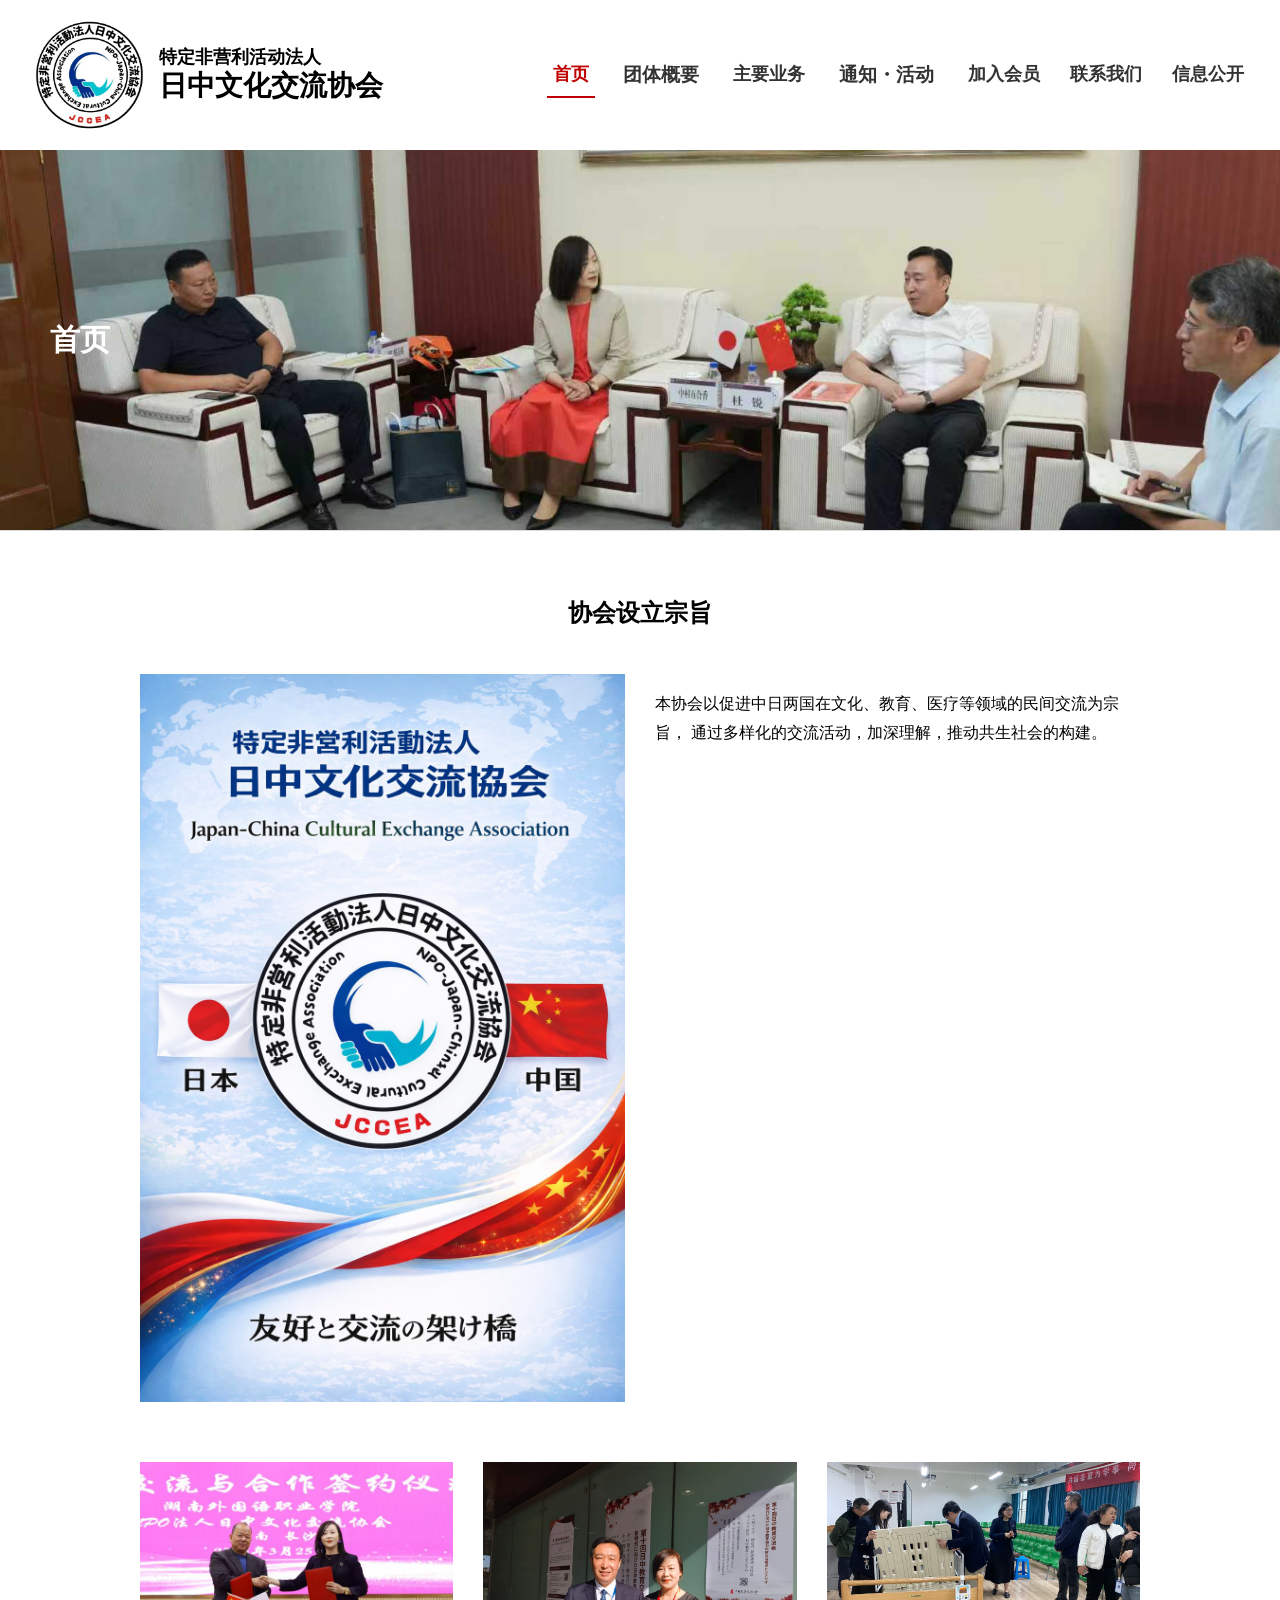
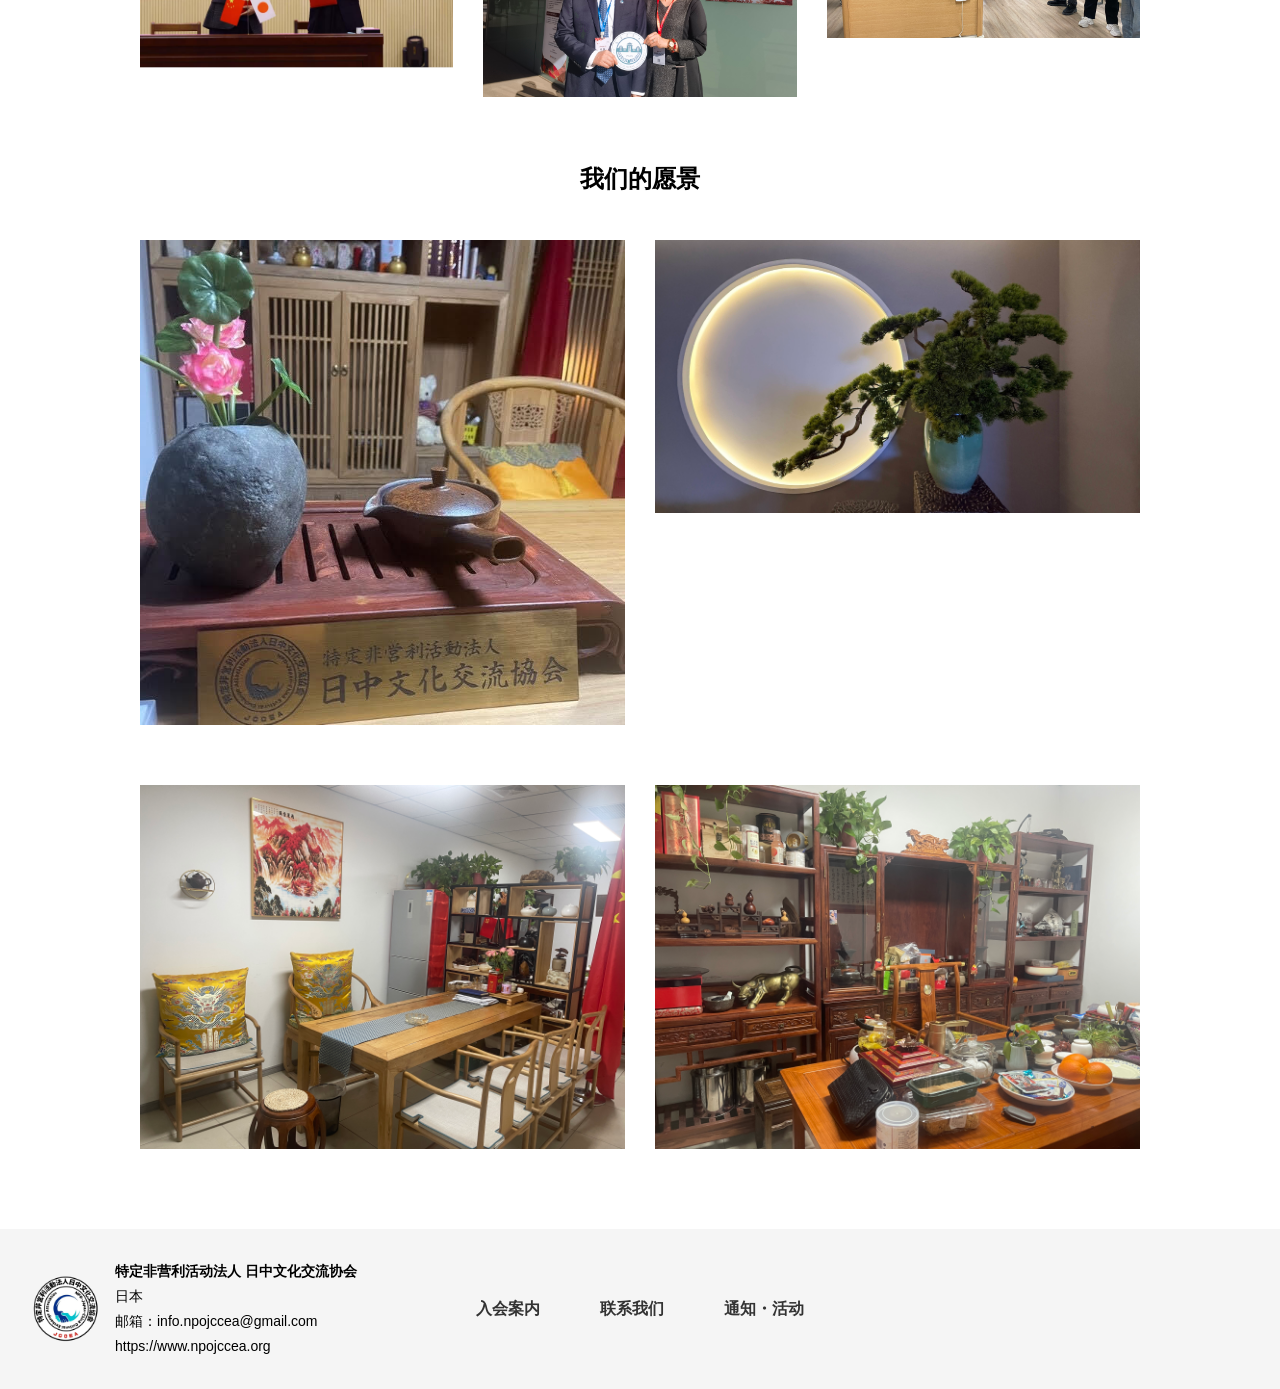
<file: index.html>
<!DOCTYPE html>
<html lang="zh">
<head>
  <meta charset="UTF-8">
  <title>首页｜日中文化交流协会</title>
  <link rel="stylesheet" href="common.css">

  <style>
  /* ===== 基本 ===== */
  body {
    margin: 0;
    font-family: Arial, sans-serif;
    line-height: 1.8;
  }

  img {
    max-width: 100%;
    height: auto;
    display: block;
  }

  /* ===== ヘッダー ===== */
  header {
    background: #fff;
    border-bottom: 1px solid #ddd;
  }

  .nav-bar {
    display: flex;
    align-items: center;
    padding: 15px 30px;
    min-height: 120px;
    position: relative;
    z-index: 1000;
  }

  .logo-area {
    display: flex;
    align-items: center;
  }

  .logo {
    height: 113px;
  }

  .org-name {
    margin-left: 12px;
    line-height: 1.2;
  }

  .org-top {
    font-size: 18px;
    font-weight: bold;
  }

  .org-bottom {
    font-size: 28px;
    font-weight: bold;
  }

  /* ===== メニュー ===== */
  nav {
    margin-left: auto;
    display: flex;
    gap: 18px;
  }

  nav a {
    text-decoration: none;
    color: #333;
    font-weight: bold;
    white-space: nowrap;
    padding-bottom: 4px;
    border-bottom: 2px solid transparent;
  }

  nav a.active {
    color: #c00000;
    border-bottom: 2px solid #c00000;
  }

  /* ===== 見出し画像（100mm） ===== */
  .hero {
    height: 378px; /* 100mm */
    background: url("images/top1.jpg") center / cover no-repeat;
    display: flex;
    align-items: center;
    padding-left: 50px;
    color: #fff;
    font-size: 30px;
    font-weight: bold;
  }

  /* ===== セクション ===== */
  .section {
    max-width: 1000px;
    margin: 60px auto;
    padding: 0 20px;
  }

  .section h2 {
    text-align: center;
    margin-bottom: 40px;
  }

  .flex {
    display: flex;
    gap: 30px;
  }

  .col-6 {
    width: 50%;
  }

  .col-4 {
    width: 33.333%;
  }

  /* ===== フッター ===== */
  footer {
    background: #f5f5f5;
    padding: 30px;
    margin-top: 80px;
    font-size: 14px;
  }

  .footer-box {
    display: flex;
    align-items: center;
    position: relative;
  }

  .footer-box img {
    width: 70px;
  }

  .footer-links {
    position: absolute;
    left: 50%;
    transform: translateX(-50%);
    display: flex;
    gap: 60px;
  }

  .footer-links a {
    font-size: 16px;
    font-weight: bold;
    color: #333;
    text-decoration: none;
  }
    /* ===== 見出し画像（トップ専用）===== */
body.home .home-hero {
  height: 380px;                     /* 約100mm */
  background: url("images/top1.jpg") center / cover no-repeat;
  display: flex;
  align-items: center;
  padding-left: 50px;
  color: #fff;
  font-size: 32px;
  font-weight: bold;
}

  </style>
</head>

<body class="home">

<header>
  <div class="nav-bar">
    <div class="logo-area">
      <img src="images/logo.jpg" class="logo" alt="logo">
      <div class="org-name">
        <div class="org-top">特定非营利活动法人</div>
        <div class="org-bottom">日中文化交流协会</div>
      </div>
    </div>

    <nav>
      <a href="index.html" class="active">首页</a>
      <a href="about.html">团体概要</a>
      <a href="business.html">主要业务</a>
      <a href="news.html">通知・活动</a>
      <a href="join.html">加入会员</a>
      <a href="contact.html">联系我们</a>
      <a href="info.html">信息公开</a>
    </nav>
  </div>

  <!-- 見出し画像 -->
 <div class="hero hero-home">首页</div>
</header>

<!-- ===== 设立宗旨 ===== -->
<div class="section">
  <h2>协会设立宗旨</h2>
  <div class="flex">
    <div class="col-6">
      <img src="images/top03.jpg">
    </div>
    <div class="col-6">
      <p>
        本协会以促进中日两国在文化、教育、医疗等领域的民间交流为宗旨，
        通过多样化的交流活动，加深理解，推动共生社会的构建。
      </p>
    </div>
  </div>
</div>

<!-- ===== 活动展示 ===== -->
<div class="section">
  <div class="flex">
    <div class="col-4"><img src="images/top4.jpg"></div>
    <div class="col-4"><img src="images/top5.jpg"></div>
    <div class="col-4"><img src="images/top6.jpg"></div>
  </div>
</div>

<!-- ===== 我们的愿景 ===== -->
<div class="section">
  <h2>我们的愿景</h2>
  <div class="flex">
    <div class="col-6"><img src="images/top7.jpg"></div>
    <div class="col-6"><img src="images/top8.jpg"></div>
  </div>
</div>

<div class="section">
  <div class="flex">
    <div class="col-6"><img src="images/top9.jpg"></div>
    <div class="col-6"><img src="images/top10.jpg"></div>
  </div>
</div>

<footer>
  <div class="footer-box">
    <img src="images/logo.jpg">
    <div style="margin-left:15px;">
      <strong>特定非营利活动法人 日中文化交流协会</strong><br>
      日本<br>
      邮箱：info.npojccea@gmail.com<br>
      https://www.npojccea.org
    </div>

    <div class="footer-links">
      <a href="join.html">入会案内</a>
      <a href="contact.html">联系我们</a>
      <a href="news.html">通知・活动</a>
    </div>
  </div>
</footer>

</body>
</html>
</file>
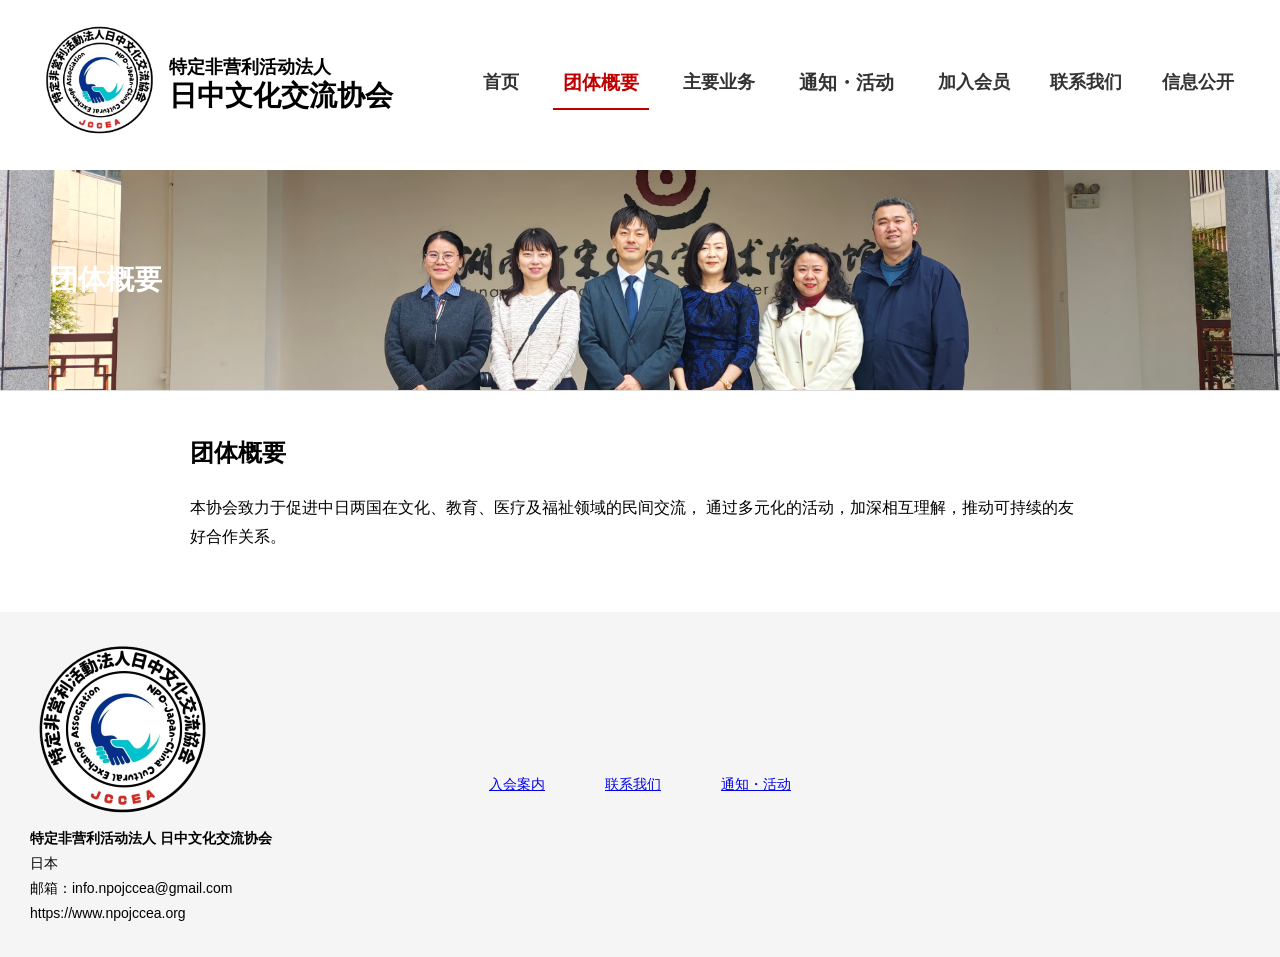
<file: about.html>
<!DOCTYPE html>
<html lang="zh">
<head>
  <meta charset="UTF-8">
  <title>团体概要｜日中文化交流协会</title>

  <!-- 共通CSS（ナビ・ヘッダーはすべてここで管理） -->
  <link rel="stylesheet" href="common.css">

  <!-- このページ専用CSSのみ -->
  <style>
    /* ===== 見出し画像（下層ページ用）===== */
    .hero {
      height: 200px; /* 下層は少し低めで統一 */
      background: url("images/2top.JPG") center / cover no-repeat;
      display: flex;
      align-items: center;
      padding-left: 50px;
      color: #fff;
      font-size: 28px;
      font-weight: bold;
    }

    /* ===== 本文 ===== */
    .container {
      max-width: 900px;
      margin: 40px auto;
      padding: 0 20px;
    }
  </style>
</head>

<body class="page">

<!-- ===== ヘッダー ===== -->
<header class="site-header">
  <div class="nav-bar">

    <div class="logo-area">
      <a href="index.html">
        <img src="images/logo.jpg" class="logo" alt="logo">
      </a>
      <div class="org-name">
        <div class="org-top">特定非营利活动法人</div>
        <div class="org-bottom">日中文化交流协会</div>
      </div>
    </div>

    <nav>
      <a href="index.html">首页</a>
      <a href="about.html" class="active">团体概要</a>
      <a href="business.html">主要业务</a>
      <a href="news.html">通知・活动</a>
      <a href="join.html">加入会员</a>
      <a href="contact.html">联系我们</a>
      <a href="info.html">信息公开</a>
    </nav>

  </div>

  <!-- 見出し画像 -->
  <div class="hero">
    团体概要
  </div>
</header>

<!-- ===== 本文 ===== -->
<main class="container">
  <h2>团体概要</h2>
  <p>
    本协会致力于促进中日两国在文化、教育、医疗及福祉领域的民间交流，
    通过多元化的活动，加深相互理解，推动可持续的友好合作关系。
  </p>
</main>

<!-- ===== フッター ===== -->
<footer>
  <div class="footer-box">
    <div class="footer-left">
      <a href="index.html">
        <img src="images/logo.jpg" alt="logo">
      </a>
      <div class="footer-info">
        <strong>特定非营利活动法人 日中文化交流协会</strong><br>
        日本<br>
        邮箱：info.npojccea@gmail.com<br>
        https://www.npojccea.org
      </div>
    </div>

    <div class="footer-links">
      <a href="join.html">入会案内</a>
      <a href="contact.html">联系我们</a>
      <a href="news.html">通知・活动</a>
    </div>
  </div>
</footer>

</body>
</html>
</file>
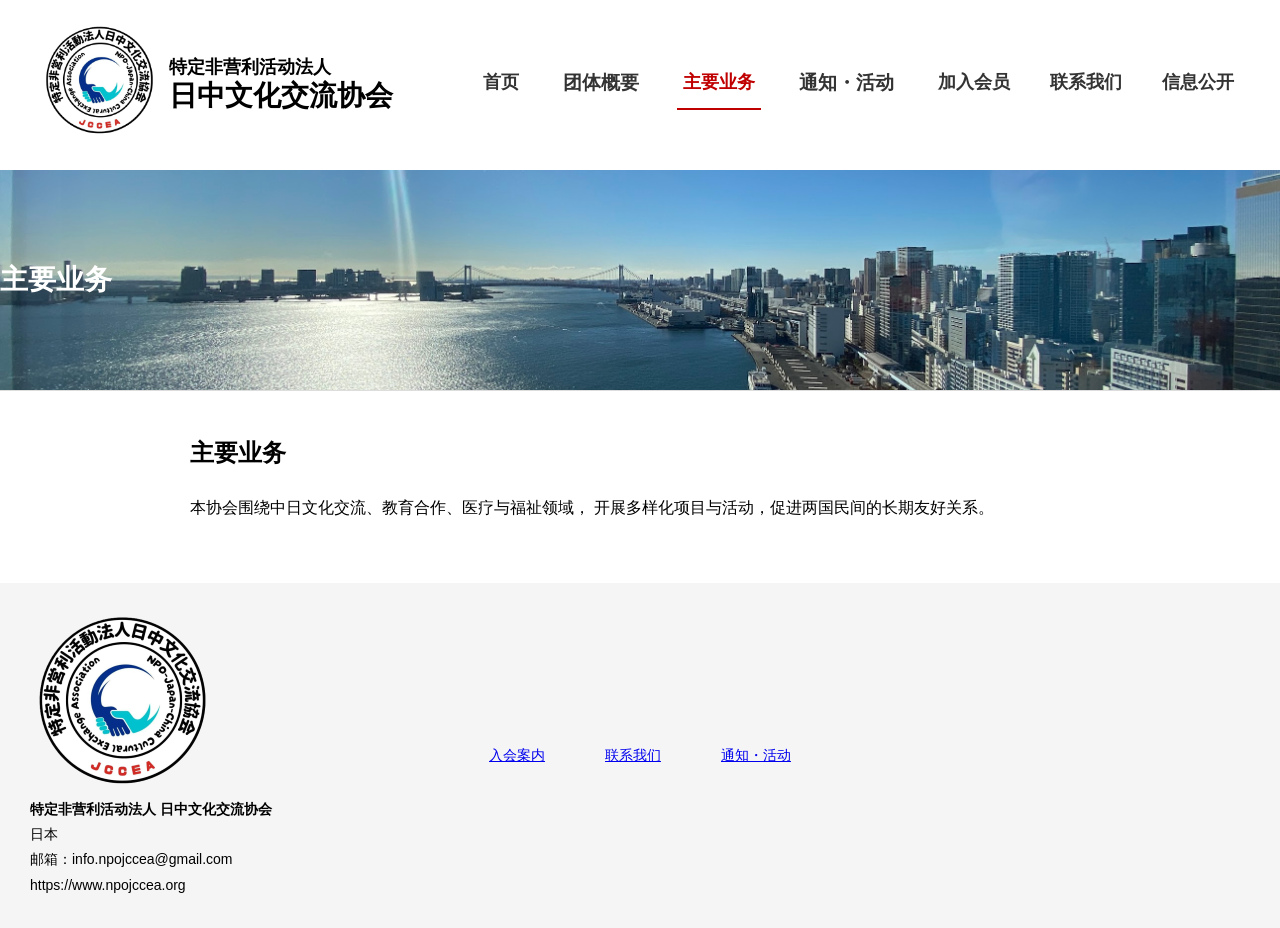
<file: business.html>
<!DOCTYPE html>
<html lang="zh">
<head>
  <meta charset="UTF-8">
  <title>主要业务｜日中文化交流协会</title>

  <!-- 共通CSS（ナビ・ヘッダー・hero・文字サイズすべて統一） -->
  <link rel="stylesheet" href="common.css">

  <!-- このページ専用（必要最小限） -->
  <style>
    .hero {
      background: url("images/dongjingwan.jpg") center / cover no-repeat;
    }

    .container {
      max-width: 900px;
      margin: 40px auto;
      padding: 0 20px;
    }
  </style>
</head>

<body class="page">

<!-- ===== ヘッダー ===== -->
<header class="site-header">
  <div class="nav-bar">

    <div class="logo-area">
      <a href="index.html">
        <img src="images/logo.jpg" class="logo" alt="logo">
      </a>
      <div class="org-name">
        <div class="org-top">特定非营利活动法人</div>
        <div class="org-bottom">日中文化交流协会</div>
      </div>
    </div>

    <!-- about.html と完全一致の nav -->
    <nav>
      <a href="index.html">首页</a>
      <a href="about.html">团体概要</a>
      <a href="business.html" class="active">主要业务</a>
      <a href="news.html">通知・活动</a>
      <a href="join.html">加入会员</a>
      <a href="contact.html">联系我们</a>
      <a href="info.html">信息公开</a>
    </nav>

  </div>

  <!-- 見出し画像 -->
  <div class="hero">
    主要业务
  </div>
</header>

<!-- ===== 本文 ===== -->
<main class="container">
  <h2>主要业务</h2>
  <p>
    本协会围绕中日文化交流、教育合作、医疗与福祉领域，
    开展多样化项目与活动，促进两国民间的长期友好关系。
  </p>
</main>

<!-- ===== フッター ===== -->
<footer>
  <div class="footer-box">
    <div class="footer-left">
      <a href="index.html">
        <img src="images/logo.jpg" alt="logo">
      </a>
      <div class="footer-info">
        <strong>特定非营利活动法人 日中文化交流协会</strong><br>
        日本<br>
        邮箱：info.npojccea@gmail.com<br>
        https://www.npojccea.org
      </div>
    </div>

    <div class="footer-links">
      <a href="join.html">入会案内</a>
      <a href="contact.html">联系我们</a>
      <a href="news.html">通知・活动</a>
    </div>
  </div>
</footer>

</body>
</html>
</file>
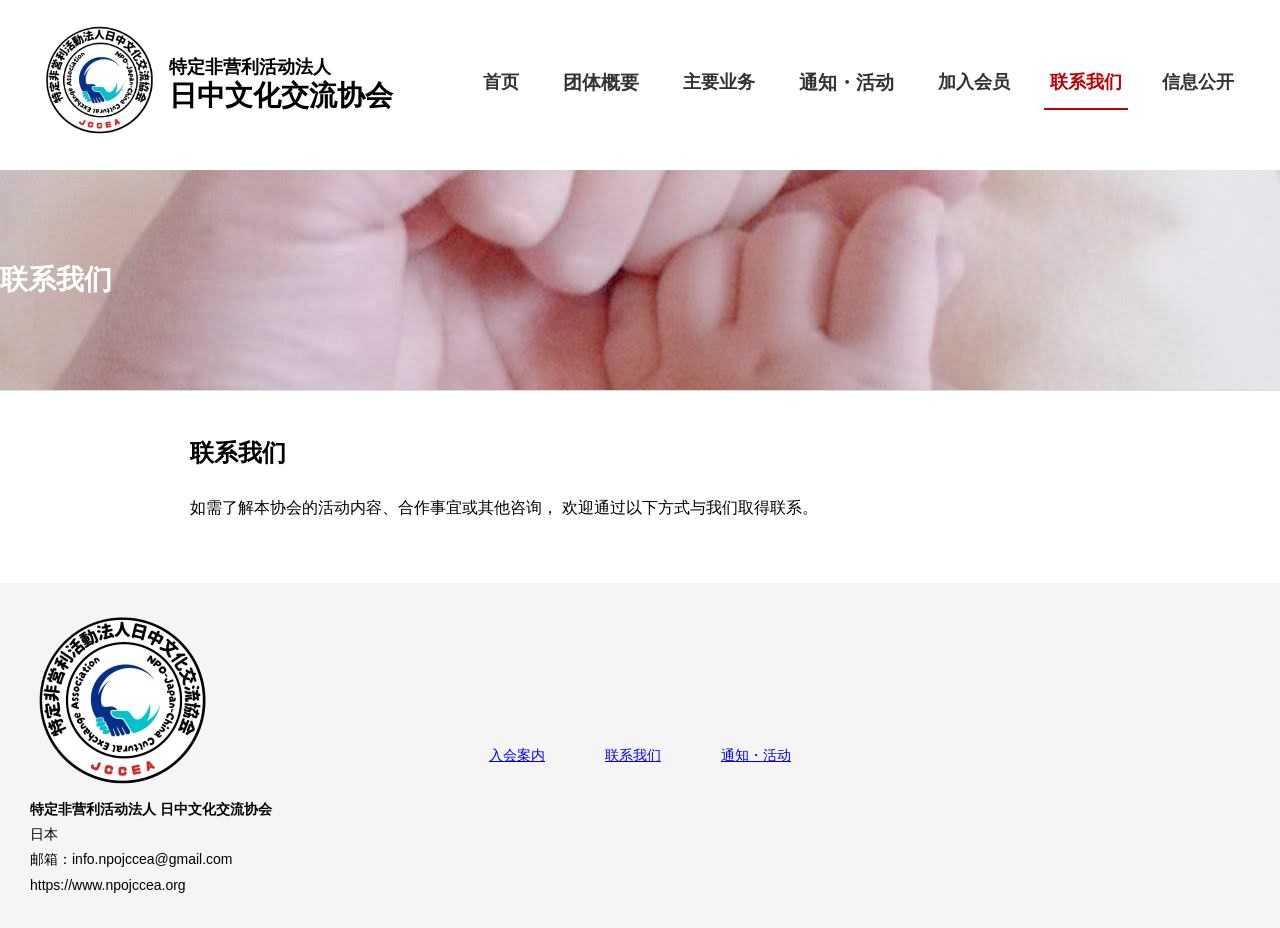
<file: contact.html>
<!DOCTYPE html>
<html lang="zh">
<head>
  <meta charset="UTF-8">
  <title>联系我们｜日中文化交流协会</title>

  <!-- 共通CSS（ナビ・文字・hero 高さすべて統一） -->
  <link rel="stylesheet" href="common.css">

  <!-- このページ専用（必要最小限） -->
  <style>
    .hero {
      background: url("images/3002.jpg") center / cover no-repeat;
    }

    .container {
      max-width: 900px;
      margin: 40px auto;
      padding: 0 20px;
    }
  </style>
</head>

<body class="page">

<!-- ===== ヘッダー ===== -->
<header class="site-header">
  <div class="nav-bar">

    <div class="logo-area">
      <a href="index.html">
        <img src="images/logo.jpg" class="logo" alt="logo">
      </a>
      <div class="org-name">
        <div class="org-top">特定非营利活动法人</div>
        <div class="org-bottom">日中文化交流协会</div>
      </div>
    </div>

    <!-- about / business と完全一致 -->
    <nav>
      <a href="index.html">首页</a>
      <a href="about.html">团体概要</a>
      <a href="business.html">主要业务</a>
      <a href="news.html">通知・活动</a>
      <a href="join.html">加入会员</a>
      <a href="contact.html" class="active">联系我们</a>
      <a href="info.html">信息公开</a>
    </nav>

  </div>

  <!-- 見出し画像 -->
  <div class="hero">
    联系我们
  </div>
</header>

<!-- ===== 本文 ===== -->
<main class="container">
  <h2>联系我们</h2>
  <p>
    如需了解本协会的活动内容、合作事宜或其他咨询，
    欢迎通过以下方式与我们取得联系。
  </p>
</main>

<!-- ===== フッター ===== -->
<footer>
  <div class="footer-box">
    <div class="footer-left">
      <a href="index.html">
        <img src="images/logo.jpg" alt="logo">
      </a>
      <div class="footer-info">
        <strong>特定非营利活动法人 日中文化交流协会</strong><br>
        日本<br>
        邮箱：info.npojccea@gmail.com<br>
        https://www.npojccea.org
      </div>
    </div>

    <div class="footer-links">
      <a href="join.html">入会案内</a>
      <a href="contact.html">联系我们</a>
      <a href="news.html">通知・活动</a>
    </div>
  </div>
</footer>

</body>
</html>
</file>
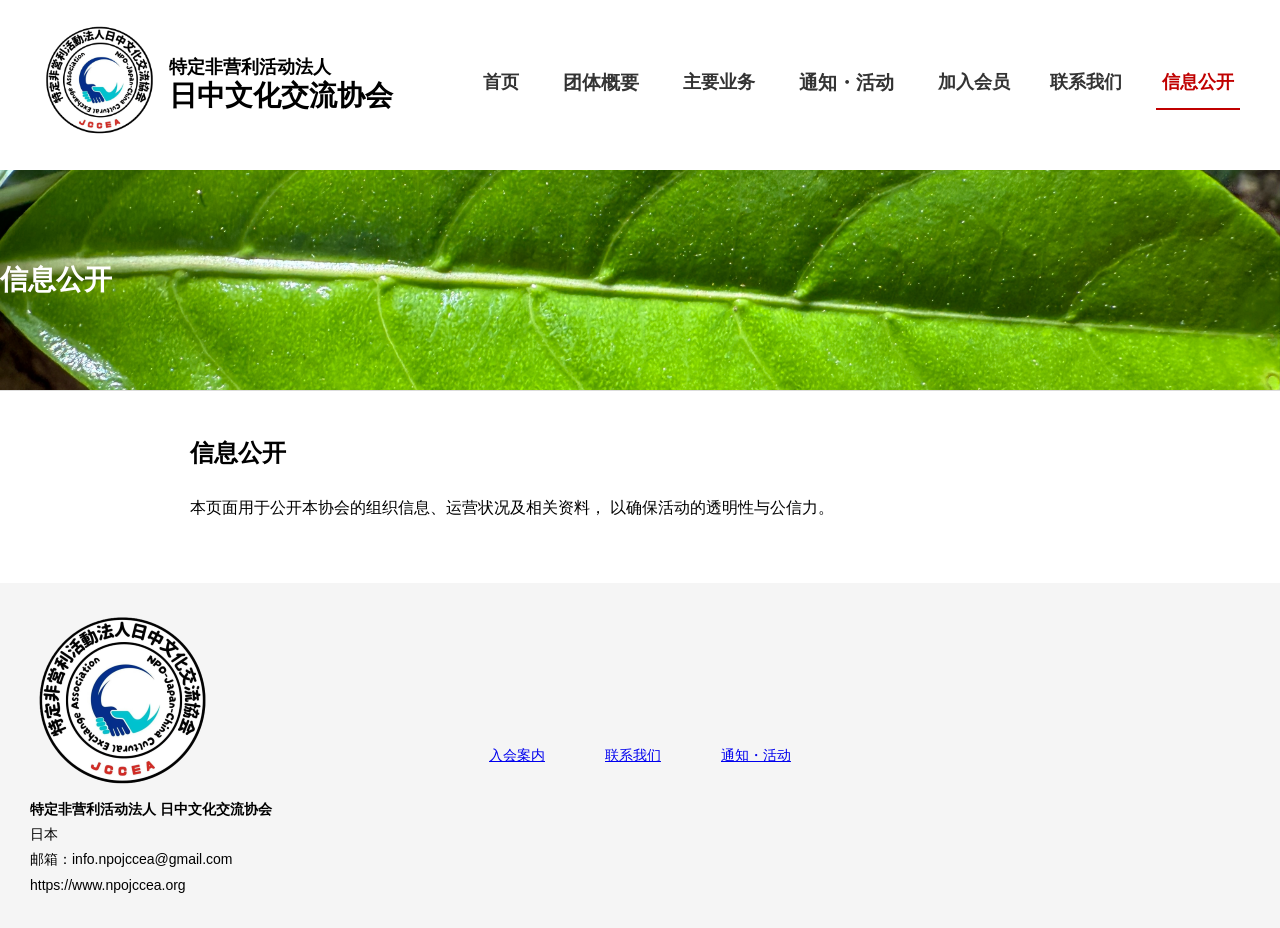
<file: info.html>
<!DOCTYPE html>
<html lang="zh">
<head>
  <meta charset="UTF-8">
  <title>信息公开｜日中文化交流协会</title>

  <!-- 共通CSS（ナビ・文字・hero 高さすべて統一） -->
  <link rel="stylesheet" href="common.css">

  <!-- このページ専用（必要最小限） -->
  <style>
    .hero {
      background: url("images/top2.jpg") center / cover no-repeat;
    }

    .container {
      max-width: 900px;
      margin: 40px auto;
      padding: 0 20px;
    }
  </style>
</head>

<body class="page">

<!-- ===== ヘッダー ===== -->
<header class="site-header">
  <div class="nav-bar">

    <div class="logo-area">
      <a href="index.html">
        <img src="images/logo.jpg" class="logo" alt="logo">
      </a>
      <div class="org-name">
        <div class="org-top">特定非营利活动法人</div>
        <div class="org-bottom">日中文化交流协会</div>
      </div>
    </div>

    <!-- about / business / contact と完全一致 -->
    <nav>
      <a href="index.html">首页</a>
      <a href="about.html">团体概要</a>
      <a href="business.html">主要业务</a>
      <a href="news.html">通知・活动</a>
      <a href="join.html">加入会员</a>
      <a href="contact.html">联系我们</a>
      <a href="info.html" class="active">信息公开</a>
    </nav>

  </div>

  <!-- 見出し画像 -->
  <div class="hero">
    信息公开
  </div>
</header>

<!-- ===== 本文 ===== -->
<main class="container">
  <h2>信息公开</h2>
  <p>
    本页面用于公开本协会的组织信息、运营状况及相关资料，
    以确保活动的透明性与公信力。
  </p>
</main>

<!-- ===== フッター ===== -->
<footer>
  <div class="footer-box">
    <div class="footer-left">
      <a href="index.html">
        <img src="images/logo.jpg" alt="logo">
      </a>
      <div class="footer-info">
        <strong>特定非营利活动法人 日中文化交流协会</strong><br>
        日本<br>
        邮箱：info.npojccea@gmail.com<br>
        https://www.npojccea.org
      </div>
    </div>

    <div class="footer-links">
      <a href="join.html">入会案内</a>
      <a href="contact.html">联系我们</a>
      <a href="news.html">通知・活动</a>
    </div>
  </div>
</footer>

</body>
</html>
</file>
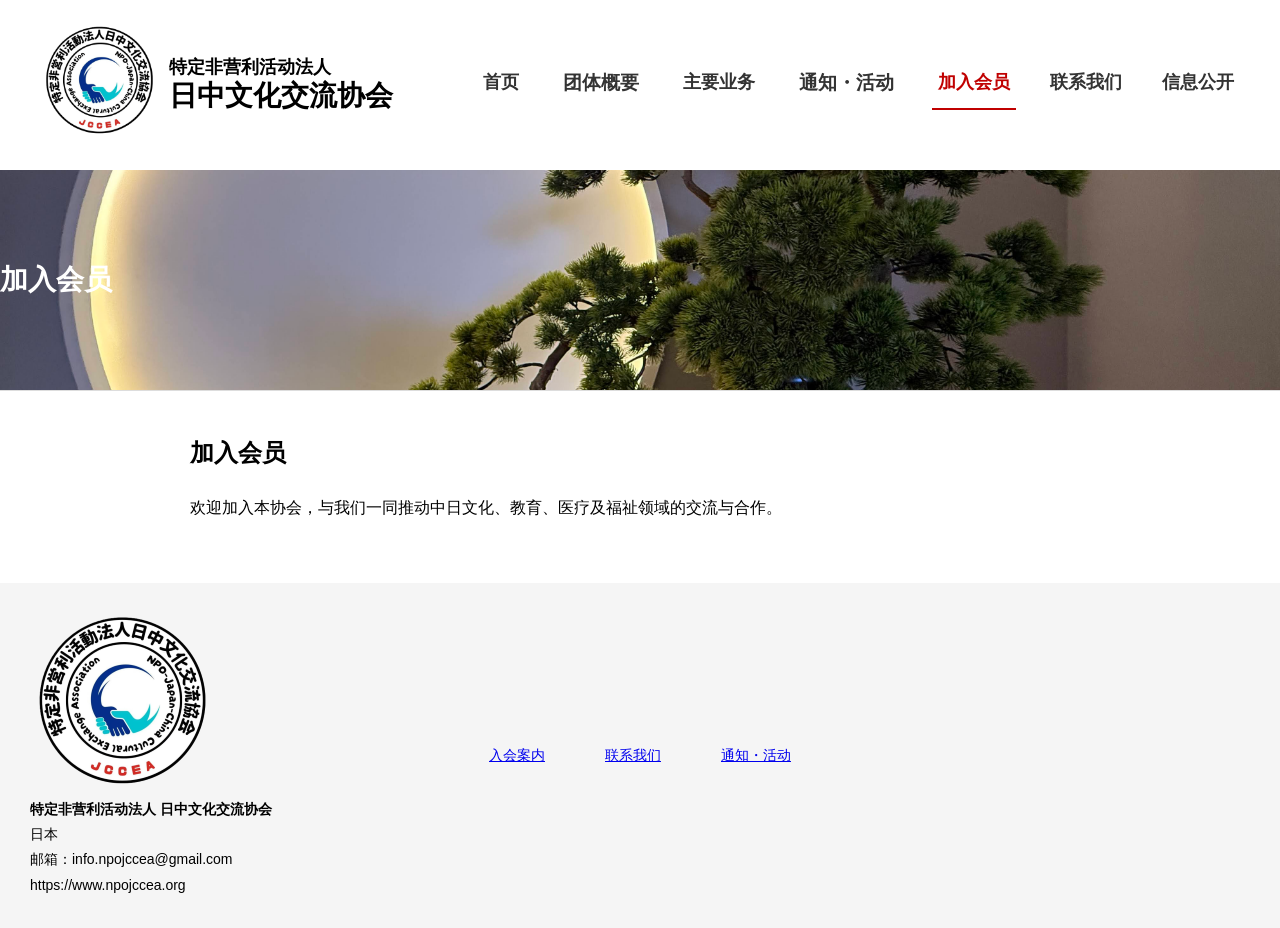
<file: join.html>
<!DOCTYPE html>
<html lang="zh">
<head>
  <meta charset="UTF-8">
  <title>加入会员｜日中文化交流协会</title>

  <!-- 共通CSS（ナビ・文字・hero 高さすべて統一） -->
  <link rel="stylesheet" href="common.css">

  <!-- このページ専用（最小限） -->
  <style>
    .hero {
      background: url("images/top8.jpg") center / cover no-repeat;
    }

    .container {
      max-width: 900px;
      margin: 40px auto;
      padding: 0 20px;
    }
  </style>
</head>

<body class="page">

<!-- ===== ヘッダー ===== -->
<header class="site-header">
  <div class="nav-bar">

    <div class="logo-area">
      <a href="index.html">
        <img src="images/logo.jpg" class="logo" alt="logo">
      </a>
      <div class="org-name">
        <div class="org-top">特定非营利活动法人</div>
        <div class="org-bottom">日中文化交流协会</div>
      </div>
    </div>

    <!-- about / business / contact / info と完全一致 -->
    <nav>
      <a href="index.html">首页</a>
      <a href="about.html">团体概要</a>
      <a href="business.html">主要业务</a>
      <a href="news.html">通知・活动</a>
      <a href="join.html" class="active">加入会员</a>
      <a href="contact.html">联系我们</a>
      <a href="info.html">信息公开</a>
    </nav>

  </div>

  <!-- 見出し画像 -->
  <div class="hero">
    加入会员
  </div>
</header>

<!-- ===== 本文 ===== -->
<main class="container">
  <h2>加入会员</h2>
  <p>
    欢迎加入本协会，与我们一同推动中日文化、教育、医疗及福祉领域的交流与合作。
  </p>
</main>

<!-- ===== フッター ===== -->
<footer>
  <div class="footer-box">
    <div class="footer-left">
      <a href="index.html">
        <img src="images/logo.jpg" alt="logo">
      </a>
      <div class="footer-info">
        <strong>特定非营利活动法人 日中文化交流协会</strong><br>
        日本<br>
        邮箱：info.npojccea@gmail.com<br>
        https://www.npojccea.org
      </div>
    </div>

    <div class="footer-links">
      <a href="join.html">入会案内</a>
      <a href="contact.html">联系我们</a>
      <a href="news.html">通知・活动</a>
    </div>
  </div>
</footer>

</body>
</html>
</file>
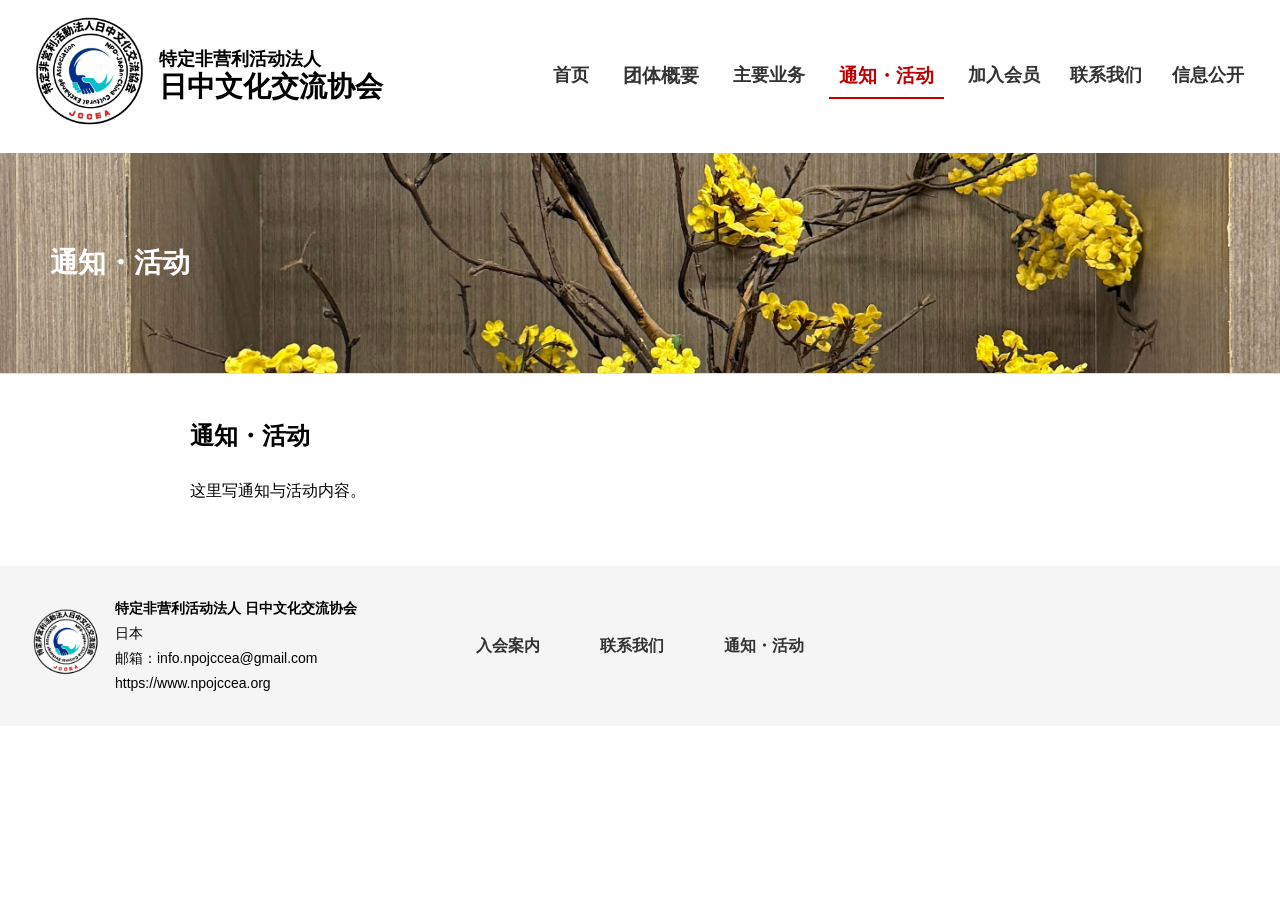
<file: news.html>
<!DOCTYPE html>
<html lang="zh">
<head>
  <meta charset="UTF-8">
  <title>通知・活动｜日中文化交流协会</title>
  <link rel="stylesheet" href="common.css">
</head>

<style>
/* ===== 基本 ===== */
body {
  margin: 0;
  font-family: Arial, sans-serif;
  line-height: 1.8;
}

/* ===== ヘッダー ===== */
header {
  background: #fff;
  border-bottom: 1px solid #ddd;
}

/* ナビ全体 */
.nav-bar {
  display: flex;                 /* 横並び固定 */
  align-items: center;           /* 高さ中央 */
  padding: 15px 30px;
  min-height: 120px;             /* 高さ固定 */
  position: relative;
  z-index: 1000;
}

/* ロゴ＋団体名 */
.logo-area {
  display: flex;
  align-items: center;
}

.logo {
  height: 113px;
}

.org-name {
  margin-left: 12px;
  line-height: 1.2;
}

.org-top {
  font-size: 18px;
  font-weight: bold;
}

.org-bottom {
  font-size: 28px;
  font-weight: bold;
}

/* ===== メニュー ===== */
nav {
  margin-left: auto;             /* 右寄せ */
  display: flex;                 /* 横並び */
  gap: 18px;                     /* 間隔固定 */
}

nav a {
  text-decoration: none;
  color: #333;
  font-weight: bold;
  white-space: nowrap;
  padding-bottom: 4px;           /* 下線用余白固定 */
  border-bottom: 2px solid transparent;
}

/* 現在ページ */
nav a.active {
  color: #c00000;
  border-bottom: 2px solid #c00000;
}

/* ===== 見出し画像 ===== */
.hero {
  height: 280px;
  background: url("./images/5top.JPG") center / cover no-repeat;
  display: flex;
  align-items: center;
  padding-left: 50px;
  color: #fff;
  font-size: 28px;
  font-weight: bold;
}

/* ===== 本文 ===== */
.container {
  max-width: 900px;
  margin: 40px auto;
  padding: 0 20px;
}

/* ===== フッター ===== */
footer {
  background: #f5f5f5;
  padding: 30px;
  margin-top: 60px;
  font-size: 14px;
}

.footer-box {
  display: flex;
  align-items: center;
  position: relative;
}

.footer-left {
  display: flex;
  align-items: center;
}

.footer-left img {
  width: 70px;
}

.footer-info {
  margin-left: 15px;
}

/* フッターメニュー中央固定 */
.footer-links {
  position: absolute;
  left: 50%;
  transform: translateX(-50%);
  display: flex;
  gap: 60px;
}

.footer-links a {
  font-size: 16px;
  font-weight: bold;
  color: #333;
  text-decoration: none;
}
</style>
</head>

<body class="page">

<header>
  <div class="nav-bar">
    <div class="logo-area">
      <a href="index.html">
        <img src="images/logo.jpg" class="logo" alt="logo">
      </a>
      <div class="org-name">
        <div class="org-top">特定非营利活动法人</div>
        <div class="org-bottom">日中文化交流协会</div>
      </div>
    </div>

    <nav>
      <a href="index.html">首页</a>
      <a href="about.html">团体概要</a>
      <a href="business.html">主要业务</a>
      <a href="news.html" class="active">通知・活动</a>
      <a href="join.html">加入会员</a>
      <a href="contact.html">联系我们</a>
      <a href="info.html">信息公开</a>
    </nav>
  </div>

  <div class="hero hero-sub"
     style="background-image:url('images/5top.JPG');">
  通知・活动
</div>

</header>

<div class="container">
  <h2>通知・活动</h2>
  <p>这里写通知与活动内容。</p>
</div>

<footer>
  <div class="footer-box">
    <div class="footer-left">
      <a href="index.html">
        <img src="images/logo.jpg" alt="logo">
      </a>
      <div class="footer-info">
        <strong>特定非营利活动法人 日中文化交流协会</strong><br>
        日本<br>
        邮箱：info.npojccea@gmail.com<br>
        https://www.npojccea.org
      </div>
    </div>

    <div class="footer-links">
      <a href="join.html">入会案内</a>
      <a href="contact.html">联系我们</a>
      <a href="news.html">通知・活动</a>
    </div>
  </div>
</footer>

</body>
</html>
</file>
<file: common.css>
/* ===== 全ページ共通 ===== */
body {
  margin: 0;
  font-family: Arial, sans-serif;
  line-height: 1.8;
}

/* ===== ヘッダー ===== */
.site-header {
  width: 100%;
}

header {
  background: #fff;
  border-bottom: 1px solid #ddd;
}

/* ===== ナビバー（完全固定・安定）===== */
.nav-bar {
  display: flex;
  align-items: center;
  padding: 20px 40px;
  min-height: 130px;
  position: relative;
  z-index: 1000;
}

/* ロゴ */
.logo {
  height: 113px;
}

/* 団体名 */
.org-name {
  margin-left: 12px;
  line-height: 1.2;
}

.org-top {
  font-size: 18px;
  font-weight: bold;
}

.org-bottom {
  font-size: 28px;
  font-weight: bold;
}

/* ===== メニュー ===== */
nav {
  margin-left: auto;
  display: flex;
  gap: 28px;              /* ← 全ページこれで統一 */
  flex-shrink: 0;
}

nav a {
  font-size: 18px;
  font-weight: bold;
  text-decoration: none;
  color: #333;
  white-space: nowrap;
  padding: 6px 6px 8px;
  border-bottom: 2px solid transparent;
}

/* 現在ページ */
nav a.active {
  color: #c00000;
  border-bottom: 2px solid #c00000;
}

/* ===== 团体概要・通知活动だけ強調 ===== */
nav a[href="about.html"],
nav a[href="news.html"] {
  font-size: 19px;
  padding-left: 10px;
  padding-right: 10px;
}

/* ===== 見出し画像 ===== */
.hero {
  width: 100%;
  display: flex;
  align-items: center;
  color: #fff;
  font-size: 28px;
  font-weight: bold;
  background-position: center;
  background-size: cover;
}

/* トップページ */
.home .hero {
  height: 380px;
}

/* 下層ページ */
.page .hero {
  height: 220px;
}

/* ===== 画像巨大化防止 ===== */
img {
  max-width: 100%;
  height: auto;
}

/* ===== フッター ===== */
footer {
  background: #f5f5f5;
  padding: 30px;
  margin-top: 60px;
  font-size: 14px;
}

.footer-box {
  display: flex;
  align-items: center;
  position: relative;
}

.footer-links {
  position: absolute;
  left: 50%;
  transform: translateX(-50%);
  display: flex;
  gap: 60px;
}
/* ===== ロゴ＋団体名：横並びを強制 ===== */
.logo-area {
  display: flex;
  align-items: center;
  flex-direction: row !important;
}

.logo {
  height: 113px;
  flex-shrink: 0;
}

.org-name {
  margin-left: 12px;
  line-height: 1.2;
}
</file>
